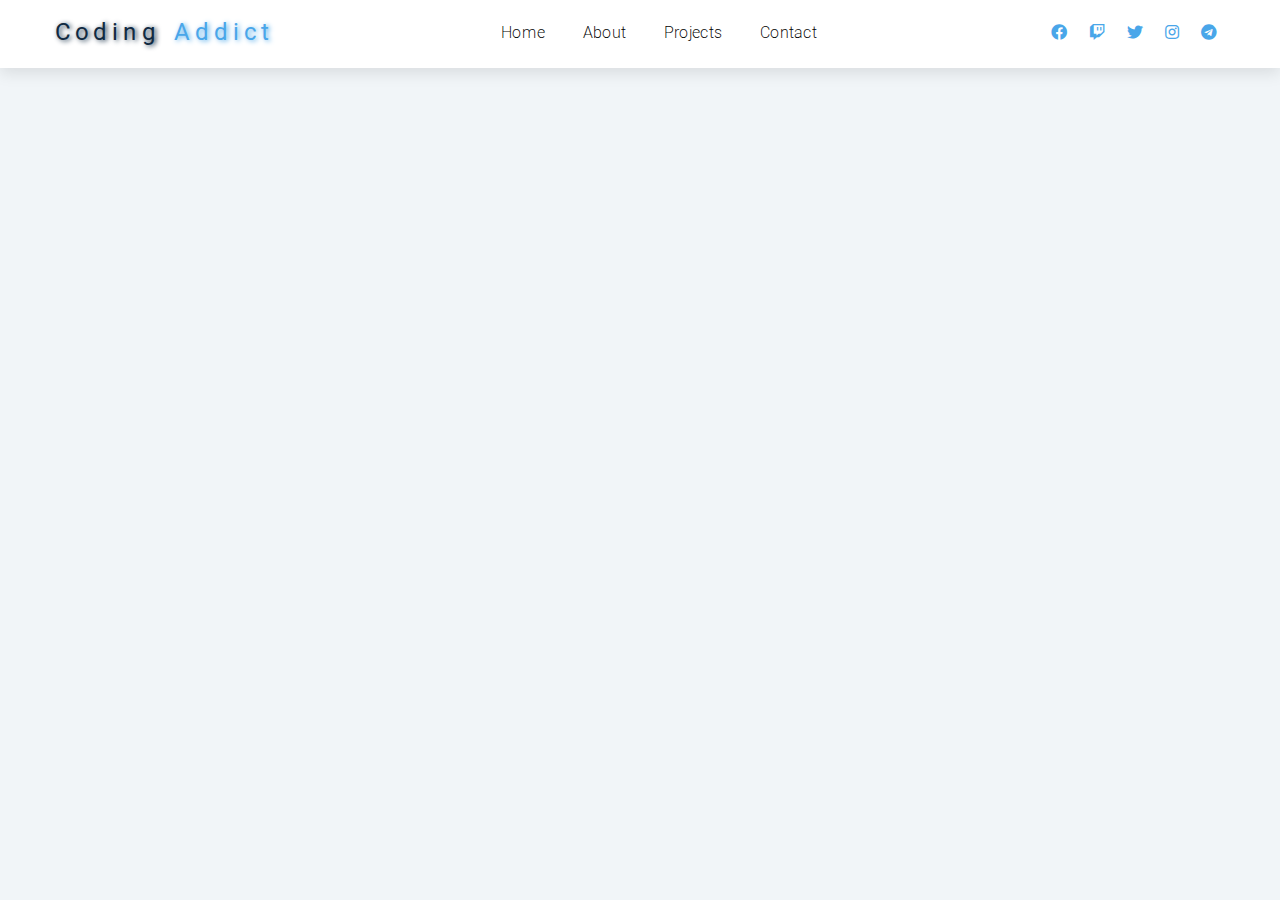
<file: js-project/04-navbar/index.html>
<!DOCTYPE html>
<html lang="en">
  <head>
    <meta charset="UTF-8" />
    <meta name="viewport" content="width=device-width, initial-scale=1.0" />
    <link rel="stylesheet" href="./css/style.css" />
    <link rel="stylesheet" href="./css/fontawesome/css/all.min.css" />
    <link
      rel="stylesheet"
      href="./css/bootstrap-5.0.2-dist/css/bootstrap.min.css"
    />
    <link
      rel="stylesheet"
      href="https://cdnjs.cloudflare.com/ajax/libs/font-awesome/5.14.0/css/all.min.css"
    />
    <title>navbar</title>
  </head>
  <body>
    <div class="container-fluid main">
      <div class="header d-flex justify-content-between align-items-center">
          <div class="left-box">
            <div>
              <span>Coding</span>
              <span>Addict</span>
            </div>
            <button class="nav-toggle">
              <i class="fas fa-bars"></i>
            </button>
          </div>
          <ul class="links">
            <li><a href="#">Home</a></li>
            <li><a href="#">About</a></li>
            <li><a href="#">Projects</a></li>
            <li><a href="#">Contact</a></li>
          </ul>
          <ul class="right-box">
            <li>
              <a href=""><i class="fab fa-facebook"></i> </a>
            </li>
            <li>
              <a href=""><i class="fab fa-twitch"></i> </a>
            </li>
            <li>
              <a href=""><i class="fab fa-twitter"></i> </a>
            </li>
            <li>
              <a href=""><i class="fab fa-instagram"></i> </a>
            </li>
            <li>
              <a href=""><i class="fab fa-telegram"></i> </a>
            </li>
          </ul>
      </div>
      <ul class="links-mobile">
        <li><a href="#">Home</a></li>
        <li><a href="#">About</a></li>
        <li><a href="#">Projects</a></li>
        <li><a href="#">contact</a></li>
      </ul>
    </div>
    <script src="./src/index.js"></script>
  </body>
</html>
</file>
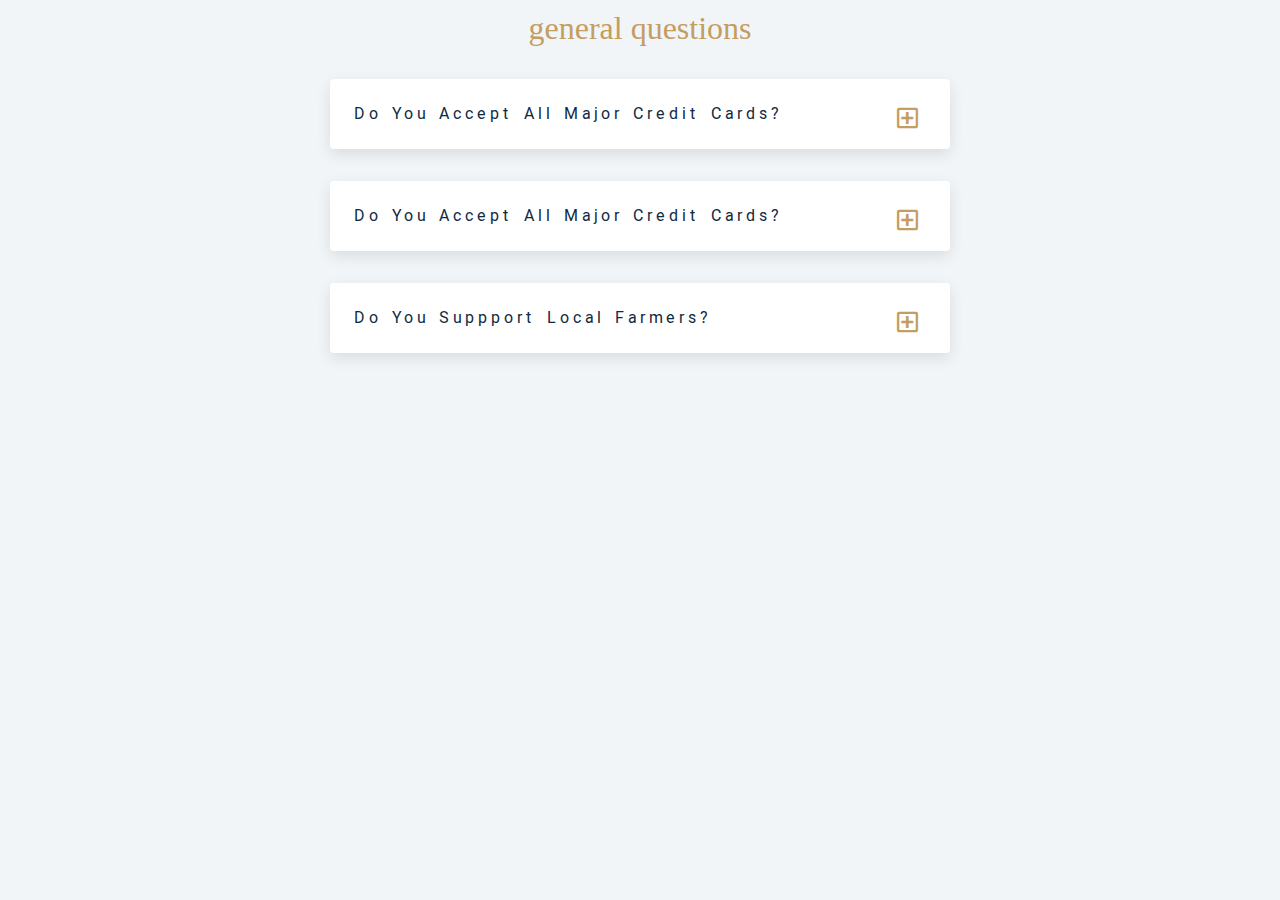
<file: js-project/07-questions/index.html>
<!DOCTYPE html>
<html lang="en">
  <head>
    <meta charset="UTF-8" />
    <meta name="viewport" content="width=device-width, initial-scale=1.0" />
    <link rel="stylesheet" href="./css/style.css" />
    <link rel="stylesheet" href="./css/fontawesome/css/all.min.css" />
    <link
      rel="stylesheet"
      href="./css/bootstrap-5.0.2-dist/css/bootstrap.min.css"
    />
    <link
      rel="stylesheet"
      href="https://cdnjs.cloudflare.com/ajax/libs/font-awesome/5.14.0/css/all.min.css"
    />
    <title>Q & A</title>
  </head>
  <body>
    <section class="questions">
      <div class="title">
        <h2>general questions</h2>
      </div>
      <div class="section-center">
        <article class="question">
          <div
            class="
              question-title
              d-flex
              justify-content-between
              text-center text-capitalize
              pb-3
            "
          >
            <p>do you accept all major credit cards?</p>
            <button
              class="
                question-btn
                d-flex
                justify-content-between
                align-items-center
              "
            >
              <span class="plus-btn">
                <i class="far fa-plus-square"></i>
              </span>
              <span class="minus-btn">
                <i class="far fa-minus-square"></i>
              </span>
            </button>
          </div>
          <div class="question-text">
            <p>
              Lorem ipsum dolor, sit amet consectetur adipisicing elit. Fugit
              nobis libero officiis dolores rerum quo vero, aliquam molestias
              pariatur cumque accusantium eligendi earum exercitationem, sed
              architecto iusto, repudiandae consectetur? Architecto. Lorem ipsum
              dolor, sit amet consectetur adipisicing elit. Fugit nobis libero
              officiis dolores rerum quo vero, aliquam molestias pariatur cumque
              accusantium eligendi earum exercitationem, sed architecto iusto,
              repudiandae consectetur? Architecto. Lorem ipsum dolor, sit amet
              consectetur adipisicing elit. Fugit nobis libero officiis dolores
              rerum quo vero, aliquam molestias pariatur cumque accusantium
              eligendi earum exercitationem, sed architecto iusto, repudiandae
              consectetur? Architecto. Lorem ipsum dolor, sit amet consectetur
              adipisicing elit. Fugit nobis libero officiis dolores rerum quo
              vero, aliquam molestias pariatur cumque accusantium eligendi earum
              exercitationem, sed architecto iusto, repudiandae consectetur?
              Architecto.
            </p>
          </div>
        </article>
        <article class="question">
          <div
            class="
              question-title
              d-flex
              justify-content-between
              text-center text-capitalize
              pb-3
            "
          >
            <p>do you accept all major credit cards?</p>
            <button type="button" class="question-btn">
              <span class="plus-btn">
                <i class="far fa-plus-square"></i>
              </span>
              <span class="minus-btn">
                <i class="far fa-minus-square"></i>
              </span>
            </button>
          </div>
          <div class="question-text">
            <p>
              Lorem ipsum dolor, sit amet consectetur adipisicing elit. Fugit
              nobis libero officiis dolores rerum quo vero, aliquam molestias
              pariatur cumque accusantium eligendi earum exercitationem, sed
              architecto iusto, repudiandae consectetur? Architecto.
            </p>
          </div>
        </article>
        <article class="question">
          <div
            class="
              question-title
              d-flex
              justify-content-between
              text-center text-capitalize
              pb-3
            "
          >
            <p>do you suppport local farmers?</p>
            <button type="button" class="question-btn">
              <span class="plus-btn">
                <i class="far fa-plus-square"></i>
              </span>
              <span class="minus-btn">
                <i class="far fa-minus-square"></i>
              </span>
            </button>
          </div>
          <div class="question-text">
            <p>
              Lorem ipsum dolor, sit amet consectetur adipisicing elit. Fugit
              nobis libero officiis dolores rerum quo vero, aliquam molestias
              pariatur cumque accusantium eligendi earum exercitationem, sed
              architecto iusto, repudiandae consectetur? Architecto.
            </p>
          </div>
        </article>
      </div>
    </section>
    <script src="./src/index.js"></script>
  </body>
</html>
</file>
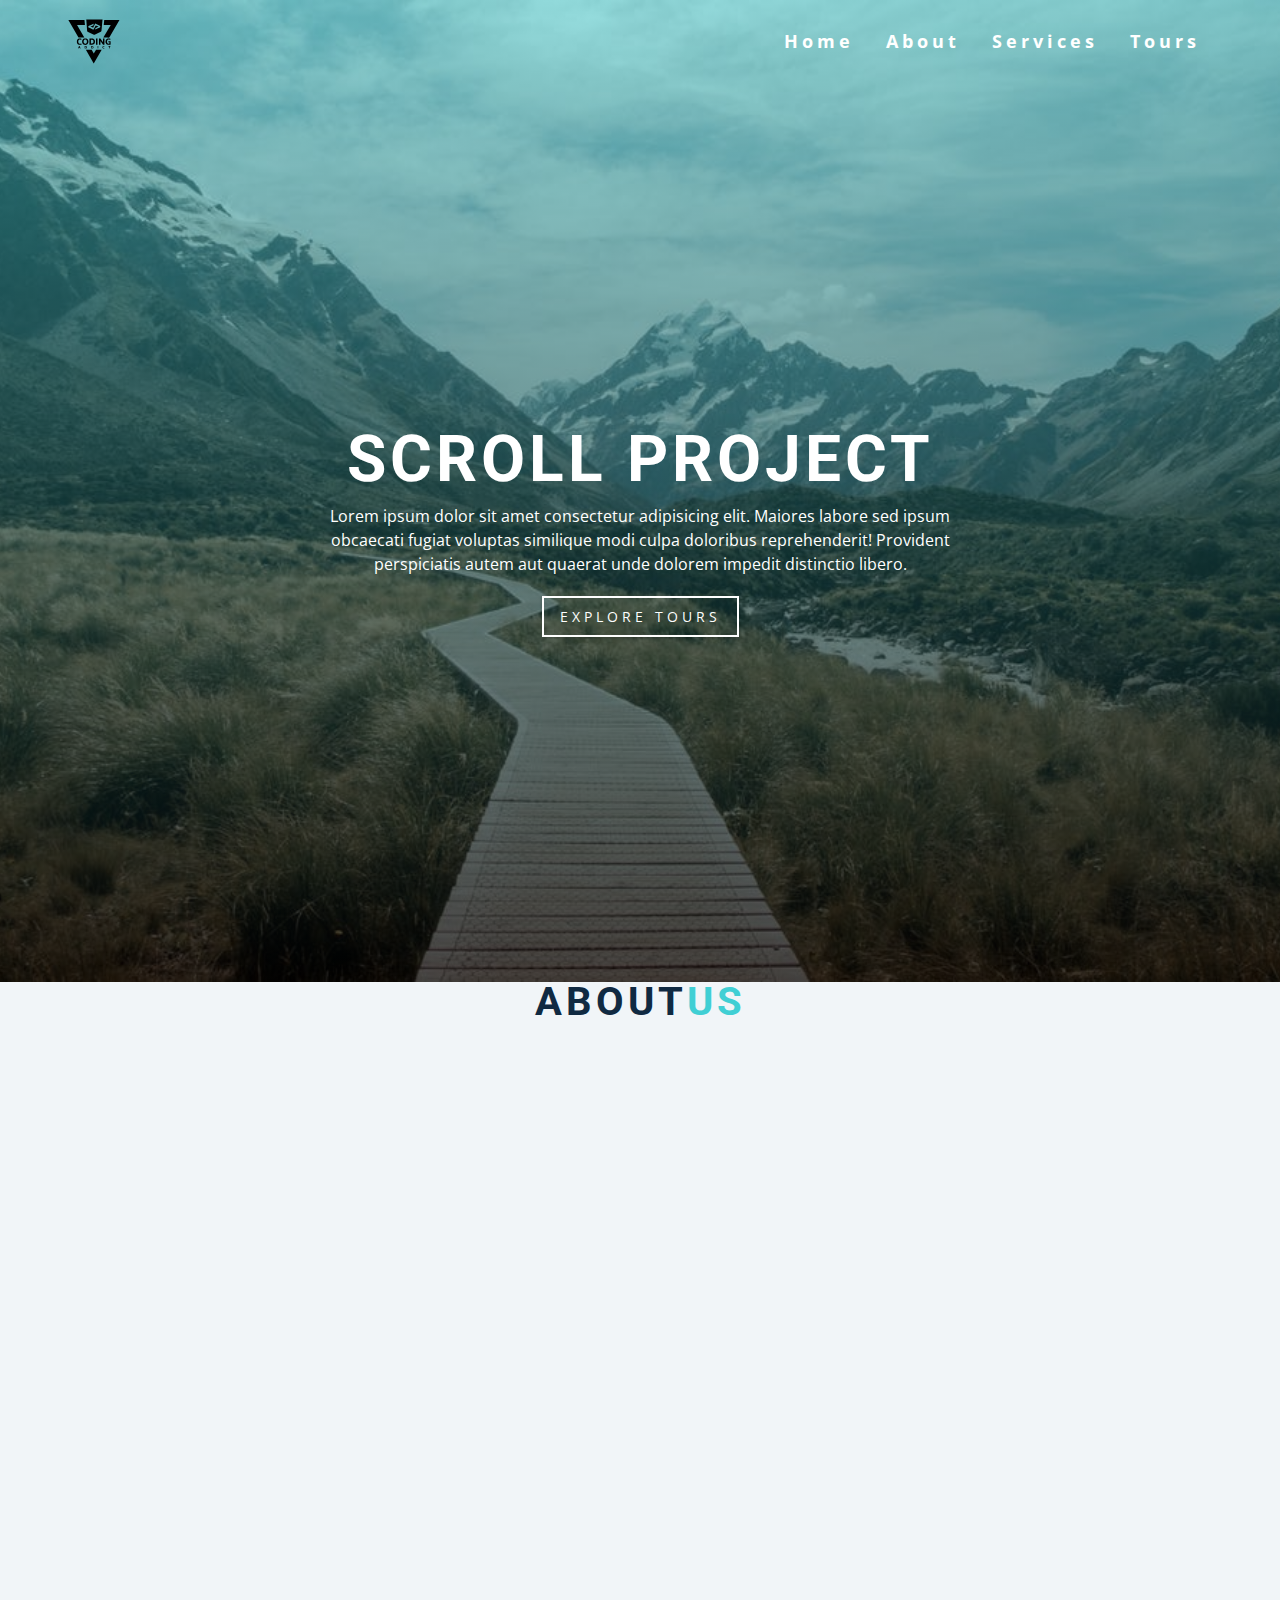
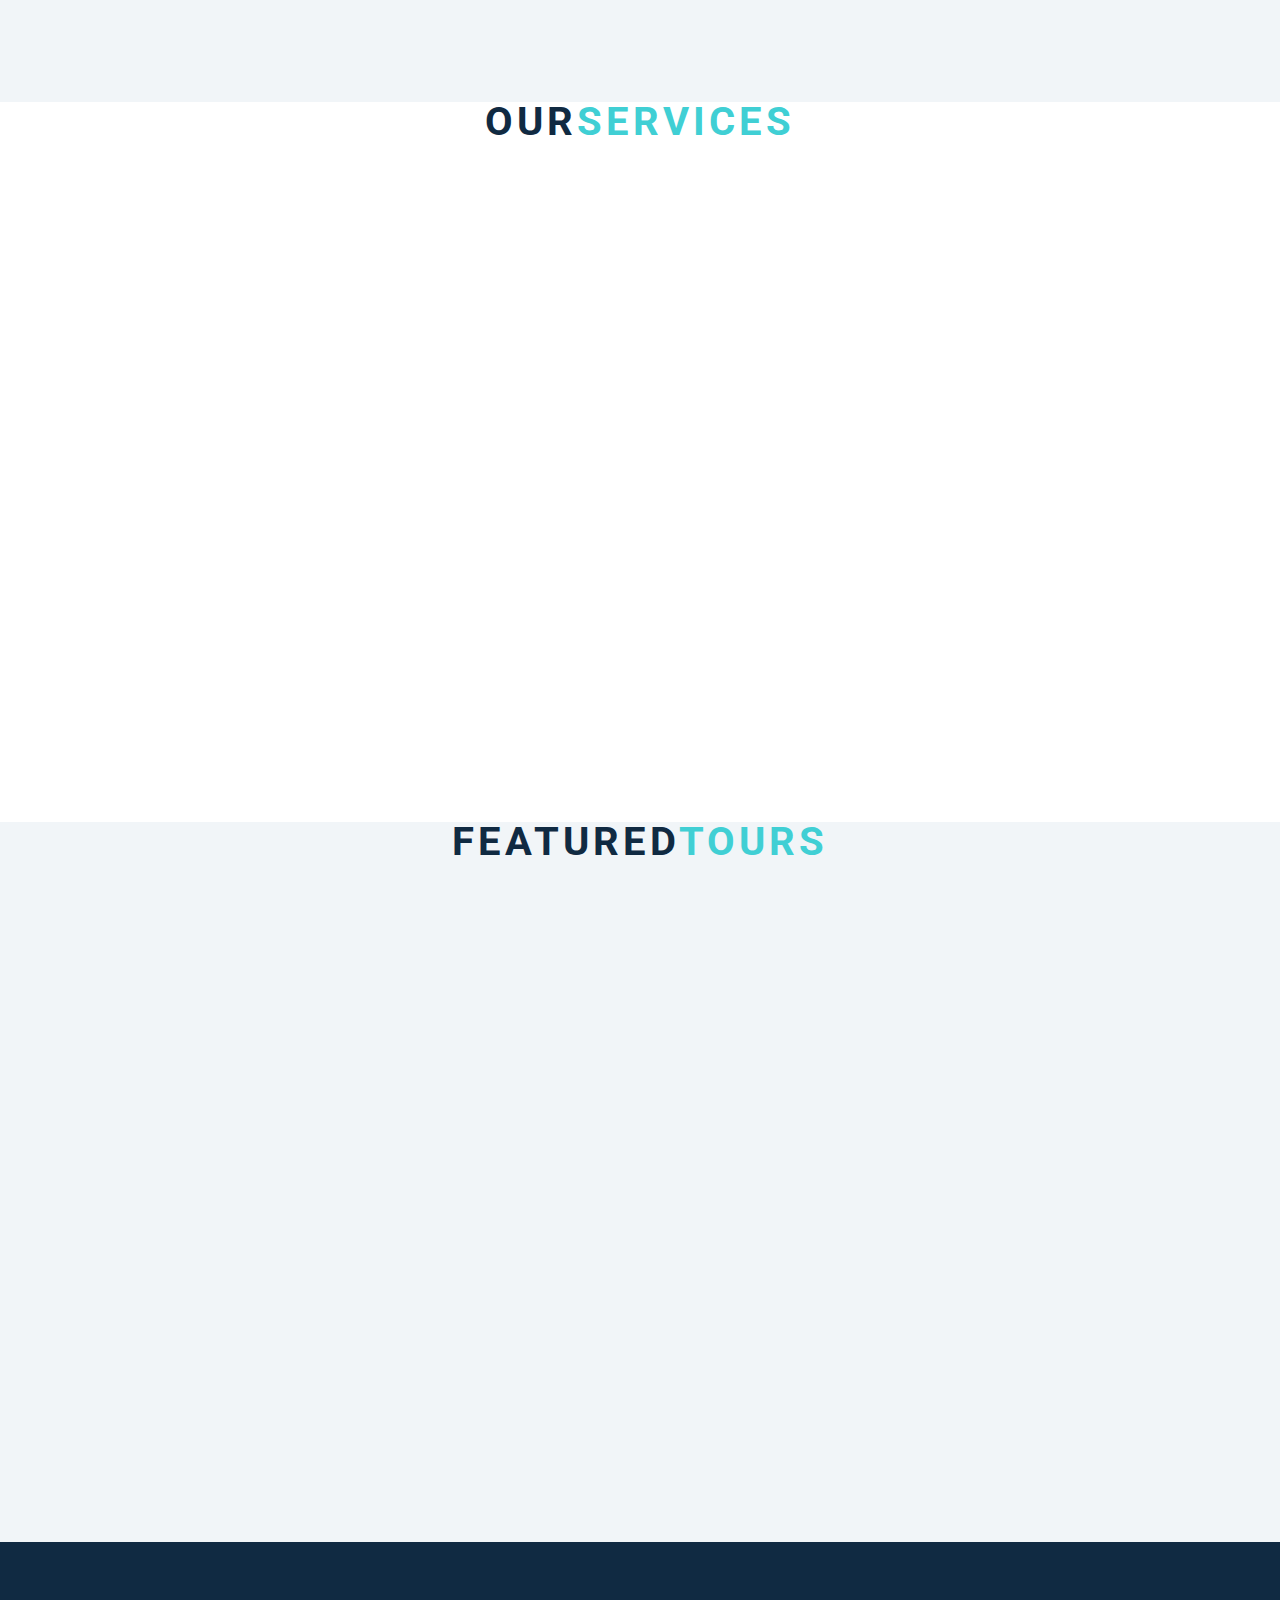
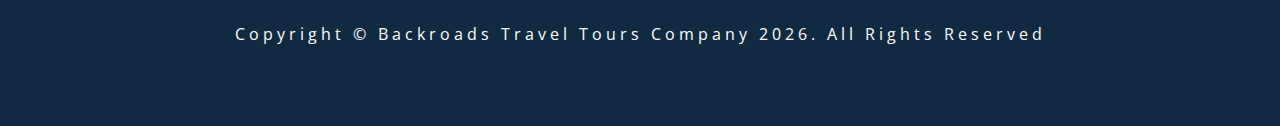
<file: js-project/10-scroll/index.html>
<!DOCTYPE html>
<html lang="en">
  <head>
    <meta charset="UTF-8" />
    <meta name="viewport" content="width=device-width, initial-scale=1.0" />
    <link rel="stylesheet" href="./css/style.css" />
    <link rel="stylesheet" href="./css/fontawesome/css/all.min.css" />
    <!-- <link
      rel="stylesheet"
      href="./css/bootstrap-5.0.2-dist/css/bootstrap.min.css"
    /> -->
    <link
      rel="stylesheet"
      href="https://cdnjs.cloudflare.com/ajax/libs/font-awesome/5.14.0/css/all.min.css"
    />
    <title>Scroll</title>
  </head>
  <body>
    <header id="home">
      <nav id="nav">
        <div class="nav-center">
          <div class="nav-header">
            <img src="./logo.svg" class="logo" alt="logo" />
            <button class="nav-toggle">
              <i class="fas fa-bars"></i>
            </button>
          </div>
          <div class="links-container">
            <ul class="links">
              <li><a href="#home" class="scroll-link">home</a></li>
              <li><a href="#about" class="scroll-link">about</a></li>
              <li><a href="#services" class="scroll-link">services</a></li>
              <li><a href="#tours" class="scroll-link">tours</a></li>
            </ul>
          </div>
        </div>
      </nav>
      <div class="banner">
        <div class="container">
          <h1>scroll project</h1>
          <p>
            Lorem ipsum dolor sit amet consectetur adipisicing elit. Maiores
            labore sed ipsum obcaecati fugiat voluptas similique modi culpa
            doloribus reprehenderit! Provident perspiciatis autem aut quaerat
            unde dolorem impedit distinctio libero.
          </p>
          <a href="#tours" class="scroll-links btn btn-white">explore tours</a>
        </div>
      </div>
    </header>
    <section id="about" class="section">
      <div class="title">
        <h2>about<span>us</span></h2>
      </div>
    </section>
    <section id="services" class="section">
      <div class="title">
        <h2>our<span>services</span></h2>
      </div>
    </section>
    <section id="tours" class="section">
      <div class="title">
        <h2>featured<span>tours</span></h2>
      </div>
    </section>
    <footer class="section">
      <p>
        copyright &copy; backroads travel tours company
        <span id="date"></span>. all rights reserved
      </p>
    </footer>
    <a href="#home" class="scroll-link top-link">
      <i class="fas fa-arrow-up"></i>
    </a>
    <script src="./src/index.js"></script>
  </body>
</html>
</file>
<file: js-project/04-navbar/css/style.css>
@import url(reset.css);
@import url(font.css);
/* site style */
@import url("https://fonts.googleapis.com/css?family=Open+Sans|Roboto:400,700&display=swap");

body {
  background-color: hsl(210, 36%, 96%) !important;
  color: hsl(209, 61%, 16%) !important;
  font-size: 1.25rem;
}
a {
  color: #000 !important;
  text-decoration: none !important;
}
.main {
  padding: 1rem;
  box-shadow: 0 5px 15px rgba(0, 0, 0, 0.1);
  background: #fff;
}
.contain {
  display: flex;
  align-items: center;
}
.header {
  max-width: 1170px;
  margin: auto;
}
.left-box {
  font-size: 1.5rem;
  text-shadow: 2px 1px 5px;
  letter-spacing: 5px;
  display: flex;
  justify-content: space-between;
}
.left-box span:last-child {
  color: hsl(205, 78%, 60%);
}
.nav-toggle {
  display: none;
  font-size: 1.5rem;
  color: hsl(205, 78%, 60%);
  background: transparent;
  border-color: transparent;
  cursor: pointer;
  transition: all 0.5s linear;
}
.links {
  padding: 0;
  margin: 0;
}
.links li {
  list-style-type: none;
  display: inline-block;
  margin: 0 1rem;
  font-weight: 200;
  transition: all 0.3s linear;
}
.links li a:hover {
  color: hsl(205, 78%, 60%) !important;
}
.right-box {
  padding: 0;
  margin: 0;
}
.right-box li {
  list-style-type: none;
  display: inline-block;
  margin: 0 0.5rem;
  transition: all 0.3s linear;
}
.right-box li a {
  color: hsl(205, 78%, 60%) !important;
}
.right-box li a:hover {
  color: hsl(205, 77%, 27%) !important;
}
.links-mobile {
  height: 0;
  transition: all 0.5s ease-in;
  overflow: hidden;
  padding: 0;
}
.show-links {
  height: 9.75rem;
}
@media only screen and (min-width: 800px) {
  .links-mobile {
    display: none;
  }
}
@media only screen and (max-width: 800px) {
  .header {
    position: relative;
    top: 10px;
  }
  .links,
  .right-box {
    display: none;
  }
  .nav-toggle {
    display: block;
  }
  .left-box {
    width: 100%;
  }
  .links-mobile li {
    list-style-type: none;
    margin: 1rem 0;
    font-weight: 200;
    transition: all 0.3s linear;
  }
  .links li a:hover {
    color: hsl(205, 78%, 60%) !important;
  }
}
</file>
<file: js-project/07-questions/css/style.css>
@import url(reset.css);
@import url(font.css);
/* site style */
@import url("https://fonts.googleapis.com/css?family=Open+Sans|Roboto:400,700&display=swap");

body {
  background-color: hsl(210, 36%, 96%) !important;
  color: hsl(209, 61%, 16%) !important;
  font-size: 1.25rem;
  display: grid;
  align-items: center;
  justify-content: center;
}
a {
  text-decoration: none !important;
}
.title {
  margin-top: 1vh;
  margin-bottom: 2rem;
}
.title h2 {
  color: #c59d5f;
  font-family: "Great Vibes", cursive;
  text-align: center;
}
.section-center {
  max-width: 620px;
}
.question {
  background: #fff;
  border-radius: 0.25rem;
  box-shadow: 0 5px 15px rgba(0, 0, 0, 0.1);
  padding: 1.5rem 1.5rem 0 1.5rem;
  margin-bottom: 2rem;
}
.question-title p {
  margin-bottom: 0;
  letter-spacing: 0.25rem;
  color: hsl(209, 61%, 16%);
}
.question-btn {
  font-size: 1.5rem;
  background: transparent;
  border-color: transparent;
  cursor: pointer;
  color: #c59d5f;
  transition: all 0.3s linear;
  display: flex;
  align-items: center;
}
.question-btn:hover {
  transform: rotate(90deg);
}
.question-btn i {
  display: inherit;
}

.question-text p{
  margin-bottom: 0;
  padding: 1rem 0 1.5rem 0;
  max-height: 0;
  transition: max-height 0.3s ease-out;
  overflow: hidden;
  padding: 0;
  color: hsl(210, 22%, 49%);
}

.show-text .question-text p{
  border-top: 1px solid rgba(0, 0, 0, 0.2);
  max-height: 500px;
  transition: max-height 0.5s ease-in;
}
.minus-btn {
  display: none;
}
.show-text .minus-btn {
  display: inline;
}
.show-text .plus-btn {
  display: none;
}

@media only screen and (min-width: 992px){
  .section-center {
    width: 95vw;
  }
}
</file>
<file: js-project/10-scroll/css/style.css>
@import url(reset.css);
@import url(font.css);

@import url("https://fonts.googleapis.com/css?family=Open+Sans|Roboto:400,700&display=swap");

html {
  scroll-behavior: smooth;
}
*{
  margin: 0;
  padding: 0;
  box-sizing: border-box;
}
body {
  background-color: hsl(210, 36%, 96%) !important;
  color: hsl(209, 61%, 16%) !important;
  font-size: 0.875rem;
  line-height: 1.5;
  font-family: "Open Sans", sans-serif;
}
a {
  text-decoration: none !important;
}
ul {
  list-style-type: none;
}
h1,
h2,
h3,
h4 {
  letter-spacing: 0.25rem;
  text-transform: capitalize;
  line-height: 1.25;
  margin-bottom: 0.75rem;
  font-family: "Roboto", sans-serif;
}
@media screen and (min-width: 800px) {
  h1 {
    font-size: 4rem;
  }
  h2 {
    font-size: 2.5rem;
  }
  h3 {
    font-size: 1.75rem;
  }
  h4 {
    font-size: 1rem;
  }
  body {
    font-size: 1rem;
  }
  h1,
  h2,
  h3,
  h4 {
    line-height: 1;
  }
}
.btn {
  text-transform: uppercase;
  background: transparent;
  color: #000;
  padding: 0.375rem 0.75rem;
  letter-spacing: 0.25rem;
  display: inline-block;
  transition: all 0.3s linear;
  font-size: 0.875rem;
  border: 2px solid #000;
  cursor: pointer;
  box-shadow: 0 1px 3px rgba(0, 0, 0, 0.2);
  border-radius: 0.25rem;
}
.btn:hover {
  color: #fff;
  background: #000;
}
.btn-white {
  color: #fff;
  border-color: #fff;
  border-radius: 0;
  padding: 0.5rem 1rem;
}
.btn:hover {
  background: #fff;
  color: hsla(182, 63%, 54%);
}
.section {
  padding-bottom: 5rem;
}
.section-center {
  width: 90vw;
  margin: 0 auto;
  max-width: 1170px;
}
@media only screen and (min-width: 992px) {
  .section-center {
    width: 95vw;
  }
}
nav {
  background: #fff;
  padding: 1rem 1.5rem;
}
.fixed-nav {
  position: fixed;
  top: 0;
  left: 0;
  width: 100%;
  background: #fff;
  box-shadow: 0 5px 15px rgba(0, 0, 0, 0.1);
}
.fixed-nav .links a {
  color: hsl(209, 61%, 16%);
}
.fixed-nav .links a:hover {
  color: hsla(182, 63%, 54%);
}
.nav-header {
  display: flex;
  align-items: center;
  justify-content: space-between;
}
.nav-toggle {
  font-size: 1.5rem;
  color: hsl(209, 61%, 16%);
  background: transparent;
  border-color: transparent;
  transition: all 0.3s linear;
  cursor: pointer;
}
.nav-toggle:hover {
  color: hsla(182, 63%, 54%);
}
.logo {
  height: 50px;
}
.links-container {
  height: 0;
  overflow: hidden;
  transition: all 0.3s linear;
}
.show-links {
  height: 200px;
}
.links a {
  background: #fff;
  color: hsl(210, 22%, 49%);
  font-size: 1.1rem;
  text-transform: capitalize;
  letter-spacing: 0.25rem;
  display: block;
  transition: all 0.3s linear;
  font-weight: bold;
  padding: 0.75rem 0;
}
.links a:hover {
  color: hsl(209, 61%, 16%);
}
@media only screen and (min-width: 800px) {
  nav {
    background: transparent;
  }
  .nav-center {
    width: 90vw;
    max-width: 1170px;
    margin: 0 auto;
    display: flex;
    align-items: center;
    justify-content: space-between;
  }
  .nav-header {
    padding: 0;
  }
  .nav-toggle {
    display: none;
  }
  .links-container {
    height: auto !important;
  }
  .links {
    display: flex;
  }
  .links a {
    background: transparent;
    color: #fff;
    font-size: 1.1rem;
    text-transform: capitalize;
    letter-spacing: 0.25rem;
    display: block;
    transition: all 0.3s linear;
    margin: 0 1rem;
    font-weight: bold;
    padding: 0;
  }
  .links a:hover {
    color: #fff;
  }
}
header {
  min-height: 100vh;
  background: linear-gradient(rgba(63, 208, 212, 0.5), rgba(0, 0, 0, 0.7)),
    url(../hero-bcg.jpeg) center/cover no-repeat;
}
.banner {
  min-height: 100vh;
  display: grid;
  place-items: center;
  text-align: center;
}
.container h1 {
  color: #fff;
  text-transform: uppercase;
}
.container p {
  color: #fff;
  max-width: 25rem;
  margin: 0 auto;
  margin-bottom: 1.25rem;
}
@media only screen and (min-width: 768px) {
  .container p {
    max-width: 40rem;
  }
}
.title h2 {
  text-align: center;
  text-transform: uppercase;
}
.title span {
  color: hsla(182, 63%, 54%);
}
#about,
#services,
#tours {
  height: 80vh;
}
#services {
  background: #fff;
}
footer {
  background: hsl(209, 61%, 16%);
  padding: 5rem 1rem;
}
footer p {
  color: #fff;
  text-align: center;
  text-transform: capitalize;
  letter-spacing: 0.25rem;
  margin-bottom: 0;
}
.top-link {
  font-size: 1.25rem;
  position: fixed;
  bottom: 3rem;
  right: 3rem;
  background: hsla(182, 63%, 54%);
  width: 2rem;
  height: 2rem;
  display: grid;
  place-items: center;
  border-radius: 0.25rem;
  color: #fff;
  animation: bounce 2s ease-in-out infinite;
  visibility: hidden;
  z-index: -100;
}
.show-link {
  visibility: visible;
  z-index: 100;
}
@keyframes bounce {
  0% {
    transform: scale(1);
  }
  50% {
    transform: scale(1.5);
  }
  100% {
    transform: scale(1);
  }
}
</file>
